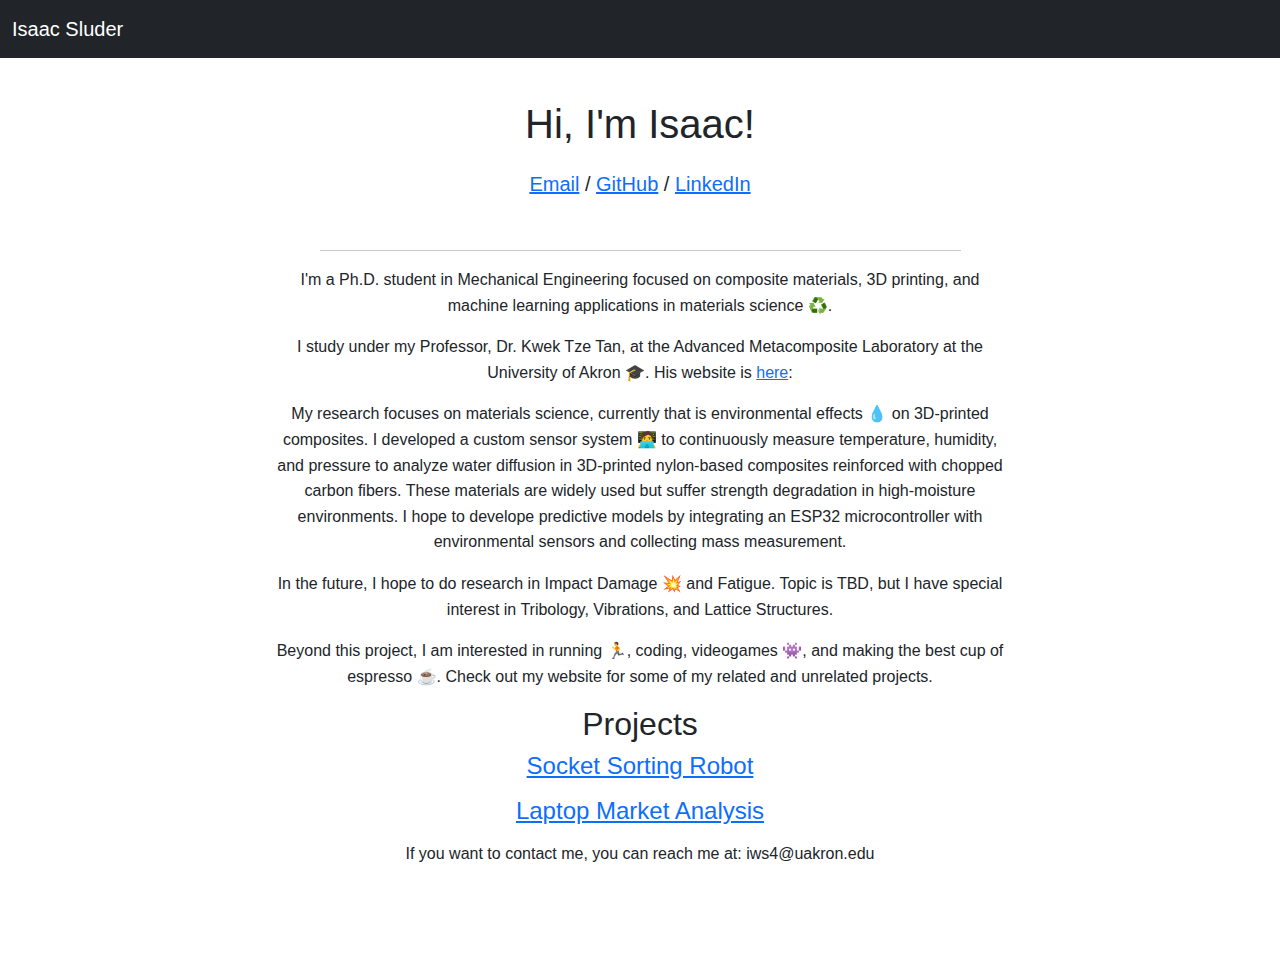
<file: index.html>
<!DOCTYPE html>
<html>
<head>
  <meta charSet="utf-8"/>
  <meta name="viewport" content="width=device-width"/>
  <title>Isaac Sluder&#x27;s Personal Website</title>
  <link rel="shortcut icon" href="/favicon.ico"/>
  <link href="https://cdn.jsdelivr.net/npm/bootstrap@5.3.0/dist/css/bootstrap.min.css" rel="stylesheet" crossorigin="anonymous"/>
  <link rel="stylesheet" href="https://cdnjs.cloudflare.com/ajax/libs/font-awesome/6.4.0/css/all.min.css" crossorigin="anonymous"/>
  <link rel="stylesheet" href="style.css"/>
</head>
<body>
  <div id="__next">
    <div class="mb-5">
      <nav class="navbar navbar-expand-md navbar-dark bg-dark fixed-top w-100">
        <div class="container-fluid">
          <a href="/" class="navbar-brand">Isaac Sluder</a>
          <button aria-controls="basic-navbar-nav" type="button" aria-label="Toggle navigation" class="navbar-toggler collapsed">
            <span class="navbar-toggler-icon"></span>
          </button>
        </div>
      </nav>
      
      <section id="about" style="padding-top:100px;padding-bottom:30px">
        <div class="container">
          <div class="row justify-content-center">
            <div class="col-md-8 col-12 text-center">
              <h1>Hi, I&#x27;m Isaac!</h1>
              <h5 class="mt-4">
                <a href="mailto:iws4@uakron.edu">Email</a> / 
                <a href="https://github.com/isluder">GitHub</a> / 
                <a href="https://www.linkedin.com/in/isaac-sluder-4133b4202">LinkedIn</a>
              </h5>
            </div>
          </div>
        </div>
      </section>
      
      <div class="container">
        <div class="row justify-content-center" style="margin-bottom:-30px">
          <div class="col-xl-7 col-10">
            <hr/>
          </div>
        </div>
      </div>
      
      <section id="description" style="padding-top:30px;padding-bottom:30px">
        <div class="container">
          <div class="row justify-content-center">
            <div class="col-md-8 col-12 text-center">
              <p>I&#x27;m a Ph.D. student in Mechanical Engineering focused on composite materials, 3D printing, and machine learning applications in materials science ♻️.</p>
              <p>I study under my Professor, Dr. Kwek Tze Tan, at the Advanced Metacomposite Laboratory at the University of Akron 🎓. His website is <a href="https://metacomposites.uakron.edu/">here</a>: </p>
              <p>My research focuses on materials science, currently that is environmental effects 💧 on 3D-printed composites. I developed a custom sensor system 🧑‍💻 to continuously measure temperature, humidity, and pressure to analyze water diffusion in 3D-printed nylon-based composites reinforced with chopped carbon fibers. These materials are widely used but suffer strength degradation in high-moisture environments. I hope to develope predictive models by integrating an ESP32 microcontroller with environmental sensors and collecting mass measurement. </p>
              <p> In the future, I hope to do research in Impact Damage 💥 and Fatigue. Topic is TBD, but I have special interest in Tribology, Vibrations, and Lattice Structures.</p>
              <p> Beyond this project, I am interested in running 🏃, coding, videogames 👾, and making the best cup of espresso ☕️. Check out my website for some of my related and unrelated projects. </p>
              
              <section id="projects">
                <h2>Projects</h2>
                <div id="project-list"></div>
              </section>
              
              <p>If you want to contact me, you can reach me at: iws4@uakron.edu</p>
            </div>
          </div>
        </div>
      </section>
    </div>
  </div>
  
  <script src="https://cdn.jsdelivr.net/npm/bootstrap@5.3.0/dist/js/bootstrap.bundle.min.js" crossorigin="anonymous"></script>
  <script src="script.js"></script>
</body>
</html>
</file>
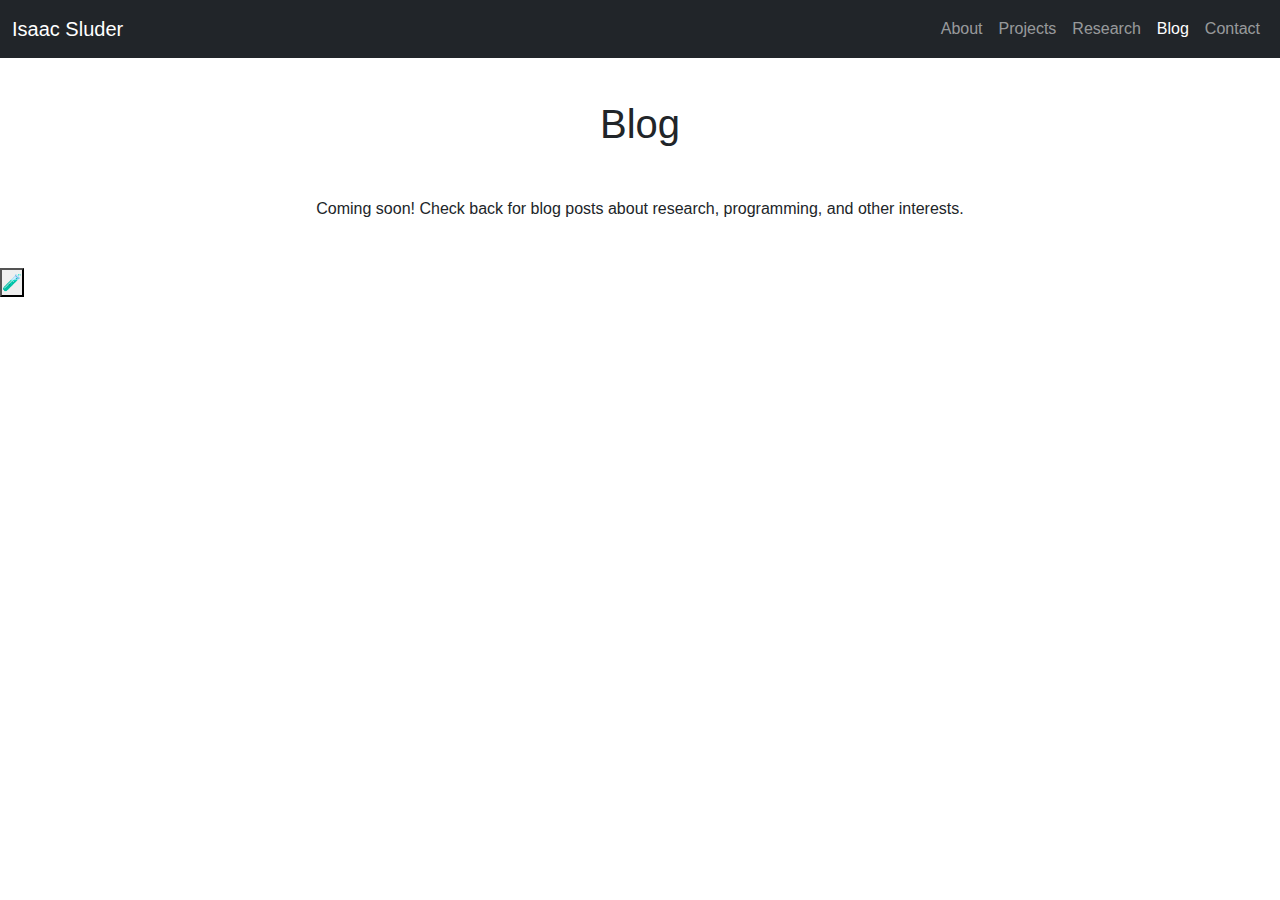
<file: blog.html>
<!DOCTYPE html>
<html>
<head>
  <meta charSet="utf-8"/>
  <meta name="viewport" content="width=device-width"/>
  <title>Blog - Isaac Sluder</title>
  <link rel="shortcut icon" href="/favicon.ico"/>
  <link href="https://cdn.jsdelivr.net/npm/bootstrap@5.3.0/dist/css/bootstrap.min.css" rel="stylesheet" crossorigin="anonymous"/>
  <link rel="stylesheet" href="https://cdnjs.cloudflare.com/ajax/libs/font-awesome/6.4.0/css/all.min.css" crossorigin="anonymous"/>
  <link rel="stylesheet" href="style.css"/>
</head>
<body>
  <div id="__next">
    <nav class="navbar navbar-expand-md navbar-dark bg-dark fixed-top w-100">
      <div class="container-fluid">
        <a href="/" class="navbar-brand">Isaac Sluder</a>
        <button aria-controls="basic-navbar-nav" type="button" aria-label="Toggle navigation" class="navbar-toggler collapsed" data-bs-toggle="collapse" data-bs-target="#navbarNav">
          <span class="navbar-toggler-icon"></span>
        </button>
        <div class="collapse navbar-collapse" id="navbarNav">
          <ul class="navbar-nav ms-auto">
            <li class="nav-item">
              <a class="nav-link" href="index.html#about">About</a>
            </li>
            <li class="nav-item">
              <a class="nav-link" href="projects.html">Projects</a>
            </li>
            <li class="nav-item">
              <a class="nav-link" href="research.html">Research</a>
            </li>
            <li class="nav-item">
              <a class="nav-link active" href="blog.html">Blog</a>
            </li>
            <li class="nav-item">
              <a class="nav-link" href="index.html#contact">Contact</a>
            </li>
          </ul>
        </div>
      </div>
    </nav>

    <section class="blog-section" style="padding-top:100px;padding-bottom:30px">
      <div class="container">
        <h1 class="text-center mb-5">Blog</h1>
        <div class="row" id="blog-posts">
          <!-- Blog posts will be dynamically added here -->
          <div class="col-md-8 mx-auto">
            <p class="text-center">Coming soon! Check back for blog posts about research, programming, and other interests.</p>
          </div>
        </div>
      </div>
    </section>
  </div>

  <!-- Floating Toggle Button -->
  <button id="toggle-testtube" class="floating-toggle-btn active" title="Toggle Test Tubes">🧪</button>

  <script src="https://cdn.jsdelivr.net/npm/bootstrap@5.3.0/dist/js/bootstrap.bundle.min.js" crossorigin="anonymous"></script>
  <script src="script.js"></script>
</body>
</html>
</file>
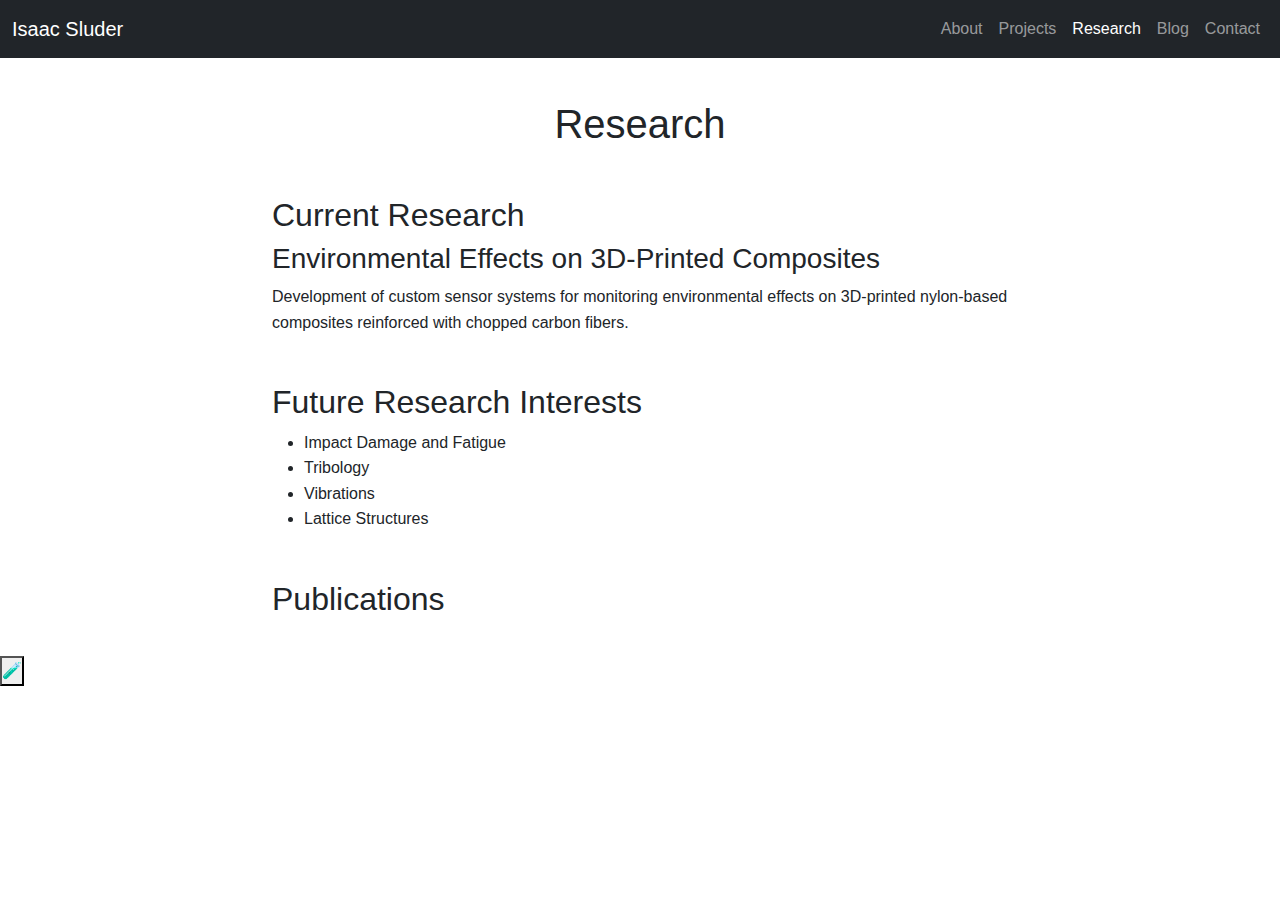
<file: research.html>
<!DOCTYPE html>
<html>
<head>
  <meta charSet="utf-8"/>
  <meta name="viewport" content="width=device-width"/>
  <title>Research - Isaac Sluder</title>
  <link rel="shortcut icon" href="/favicon.ico"/>
  <link href="https://cdn.jsdelivr.net/npm/bootstrap@5.3.0/dist/css/bootstrap.min.css" rel="stylesheet" crossorigin="anonymous"/>
  <link rel="stylesheet" href="https://cdnjs.cloudflare.com/ajax/libs/font-awesome/6.4.0/css/all.min.css" crossorigin="anonymous"/>
  <link rel="stylesheet" href="style.css"/>
</head>
<body>
  <div id="__next">
    <nav class="navbar navbar-expand-md navbar-dark bg-dark fixed-top w-100">
      <div class="container-fluid">
        <a href="/" class="navbar-brand">Isaac Sluder</a>
        <button aria-controls="basic-navbar-nav" type="button" aria-label="Toggle navigation" class="navbar-toggler collapsed" data-bs-toggle="collapse" data-bs-target="#navbarNav">
          <span class="navbar-toggler-icon"></span>
        </button>
        <div class="collapse navbar-collapse" id="navbarNav">
          <ul class="navbar-nav ms-auto">
            <li class="nav-item">
              <a class="nav-link" href="index.html#about">About</a>
            </li>
            <li class="nav-item">
              <a class="nav-link" href="projects.html">Projects</a>
            </li>
            <li class="nav-item">
              <a class="nav-link active" href="research.html">Research</a>
            </li>
            <li class="nav-item">
              <a class="nav-link" href="blog.html">Blog</a>
            </li>
            <li class="nav-item">
              <a class="nav-link" href="index.html#contact">Contact</a>
            </li>
          </ul>
        </div>
      </div>
    </nav>

    <section class="research-section" style="padding-top:100px;padding-bottom:30px">
      <div class="container">
        <h1 class="text-center mb-5">Research</h1>
        <div class="row">
          <div class="col-md-8 mx-auto">
            <div class="research-area mb-5">
              <h2>Current Research</h2>
              <h3>Environmental Effects on 3D-Printed Composites</h3>
              <p>Development of custom sensor systems for monitoring environmental effects on 3D-printed nylon-based composites reinforced with chopped carbon fibers.</p>
            </div>
            <div class="research-area mb-5">
              <h2>Future Research Interests</h2>
              <ul>
                <li>Impact Damage and Fatigue</li>
                <li>Tribology</li>
                <li>Vibrations</li>
                <li>Lattice Structures</li>
              </ul>
            </div>
            <div class="research-area">
              <h2>Publications</h2>
              <!-- Add your publications here -->
            </div>
          </div>
        </div>
      </div>
    </section>
  </div>

  <!-- Floating Toggle Button -->
  <button id="toggle-testtube" class="floating-toggle-btn active" title="Toggle Test Tubes">🧪</button>

  <script src="https://cdn.jsdelivr.net/npm/bootstrap@5.3.0/dist/js/bootstrap.bundle.min.js" crossorigin="anonymous"></script>
  <script src="script.js"></script>
</body>
</html>
</file>
<file: style.css>
body {
  font-family: Arial, sans-serif;
  line-height: 1.6;
}

* {
  margin: 0;
  padding: 0;
  box-sizing: border-box;
}

.brain {
  position: absolute;
  z-index: 2;
  /* color: white; */
  font-size: 1rem;
  animation-duration: 1500ms;
  animation-fill-mode: forwards;
  pointer-events: none;
}

@keyframes fall-1 {
  0% {
    transform: translate(0px, 0px) rotateX(45deg) rotateY(30deg) rotateZ(0deg) scale(0.25);
    opacity: 0;
  }
  
  5% {
    transform: translate(10px, -10px) rotateX(45deg) rotateY(30deg) rotateZ(0deg) scale(1);
    opacity: 1;
  }
  
  100% {
    transform: translate(25px, 200px) rotateX(180deg) rotateY(270deg) rotateZ(90deg) scale(1);
    opacity: 0;
  }
}

@keyframes fall-2 {
  0% {
    transform: translate(0px, 0px) rotateX(-20deg) rotateY(10deg) scale(0.25);
    opacity: 0;
  }
  
  10% {
    transform: translate(-10px, -5px) rotateX(-20deg) rotateY(10deg) scale(1);
    opacity: 1;
  }
  
  100% {
    transform: translate(-10px, 160px) rotateX(-90deg) rotateY(45deg) scale(0.25);
    opacity: 0;
  }
}

@keyframes fall-3 {
  0% {
    transform: translate(0px, 0px) rotateX(0deg) rotateY(45deg) scale(0.5);
    opacity: 0;
  }
  
  15% {
    transform: translate(7px, 5px) rotateX(0deg) rotateY(45deg) scale(1);
    opacity: 1;
  }
  
  100% {
    transform: translate(20px, 120px) rotateX(-180deg) rotateY(-90deg) scale(0.5);
    opacity: 0;
  }
}

/* Keep footer styling if you add a footer later */
footer {
  text-align: center;
  font-size: 0.8em;
  color: #777;
}
</file>
